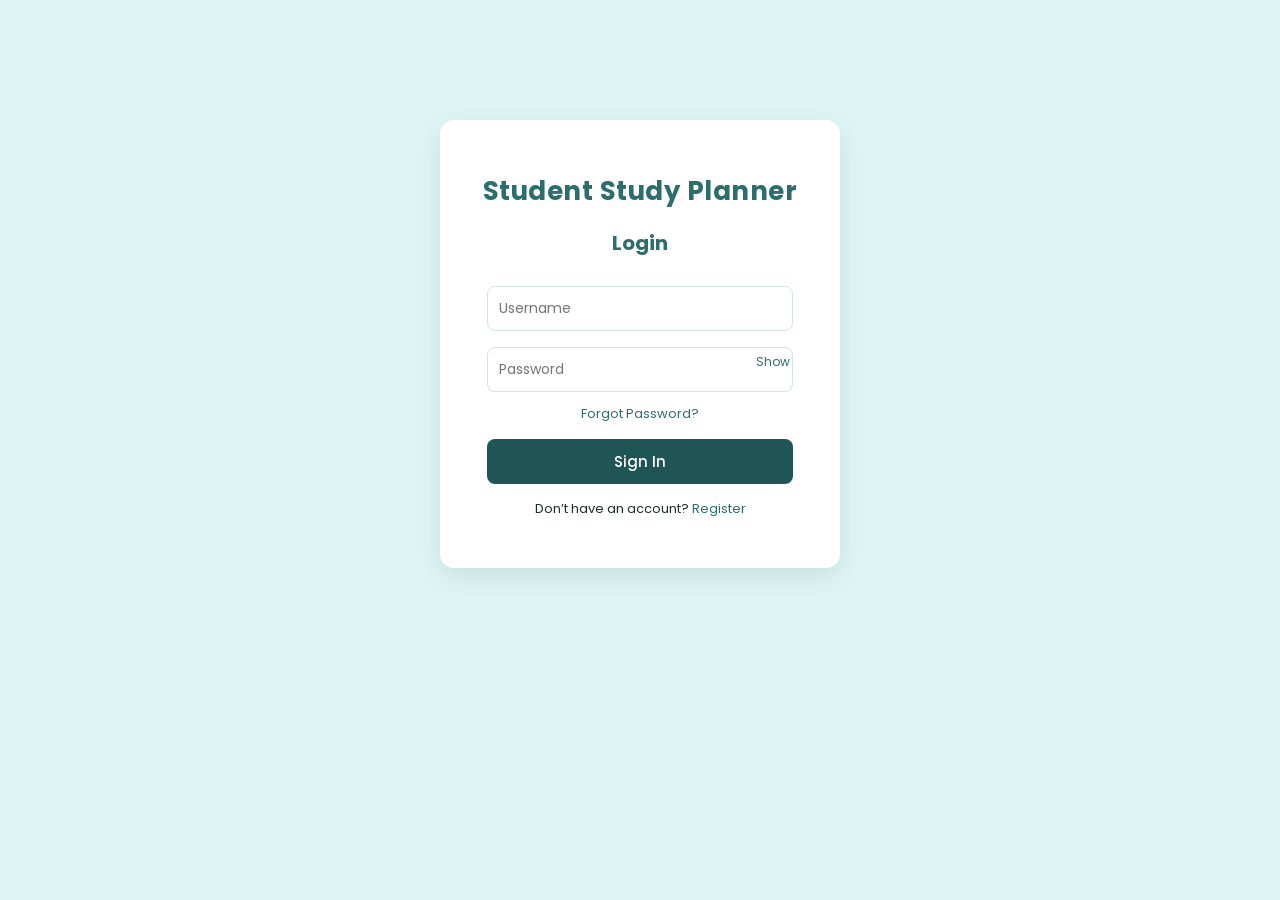
<file: web-app/index.html>
<!DOCTYPE html>
<html lang="en">
<head>
  <meta charset="UTF-8">
  <meta name="viewport" content="width=device-width, initial-scale=1.0">
  <title>Student Study Planner</title>
  <link href="https://fonts.googleapis.com/css2?family=Poppins:wght@300;400;500;600&display=swap" rel="stylesheet">
  <link rel="stylesheet" href="styles.css">
</head>
<body>

  <div class="login-container">
    <h1>Student Study Planner</h1>
    <h2>Login</h2>

    <input type="text" placeholder="Username" id="username">

    <div class="password-container">
      <input type="password" placeholder="Password" id="password">
      <span onclick="togglePassword()">Show</span>
    </div>

    <p class="forgot-password" onclick="forgotPassword()">Forgot Password?</p>

    <button onclick="login()">Sign In</button>

    <p class="register-link">
      Don’t have an account? <span onclick="goToRegister()">Register</span>
    </p>

    <p id="error"></p>
  </div>

  <script src="app.js"></script>
</body>
</html>
</file>
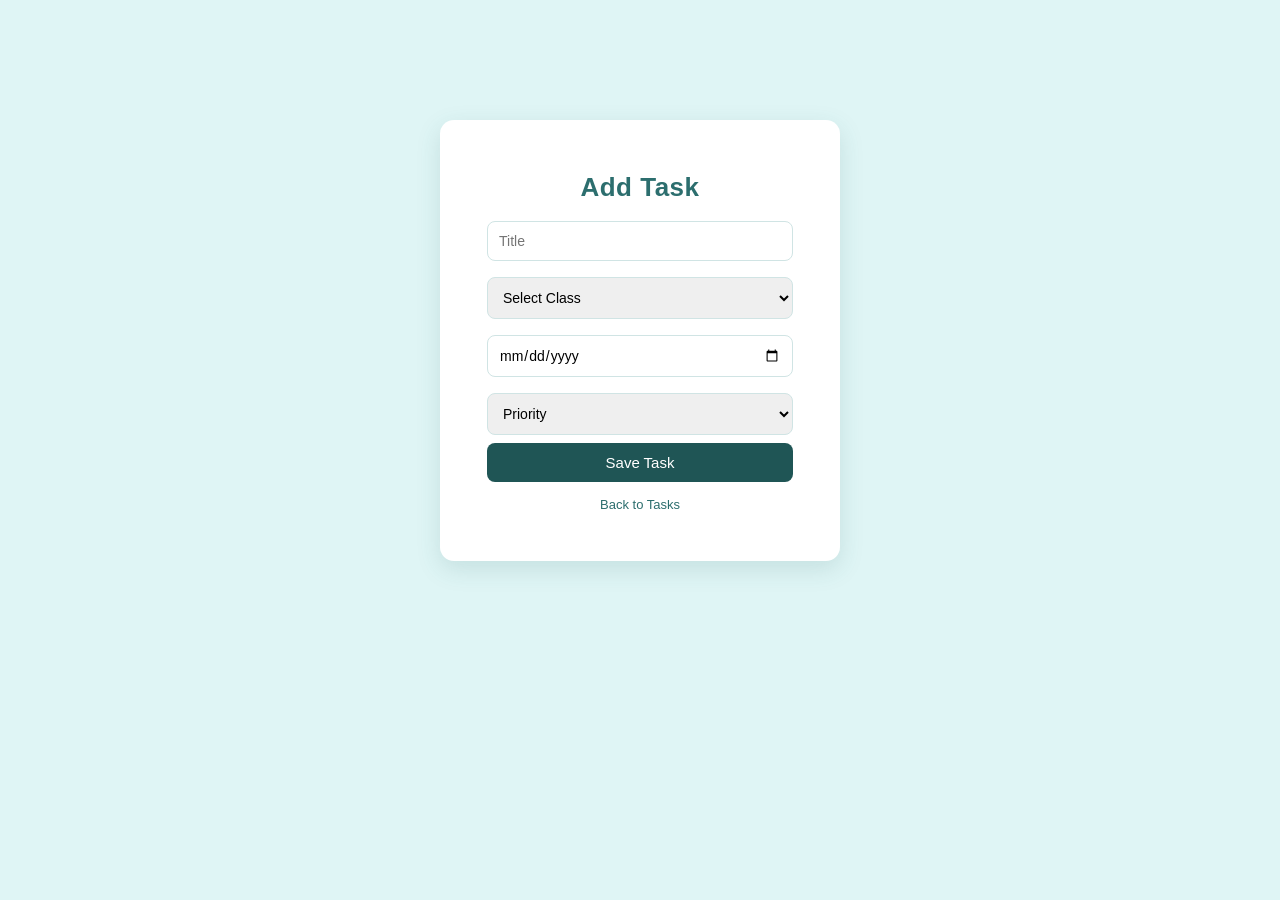
<file: web-app/add-task.html>
<!DOCTYPE html>
<html lang="en">
<head>
  <meta charset="UTF-8">
  <meta name="viewport" content="width=device-width, initial-scale=1.0">
  <title>Add Task</title>
  <link rel="stylesheet" href="styles.css">
</head>
<body>

  <div class="login-container">
    <h1>Add Task</h1>

    <input type="text" placeholder="Title" id="taskTitle">

    <select id="taskClass">
      <option value="">Select Class</option>
    </select>

    <input type="date" id="taskDate">

    <select id="taskPriority">
      <option value="">Priority</option>
      <option value="High">High</option>
      <option value="Medium">Medium</option>
      <option value="Low">Low</option>
    </select>

    <button type="button" onclick="saveTask()">Save Task</button>

    <p class="register-link">
      <span onclick="goToTasks()">Back to Tasks</span>
    </p>

    <p id="taskMessage"></p>
  </div>

  <script src="app.js"></script>
</body>
</html>
</file>
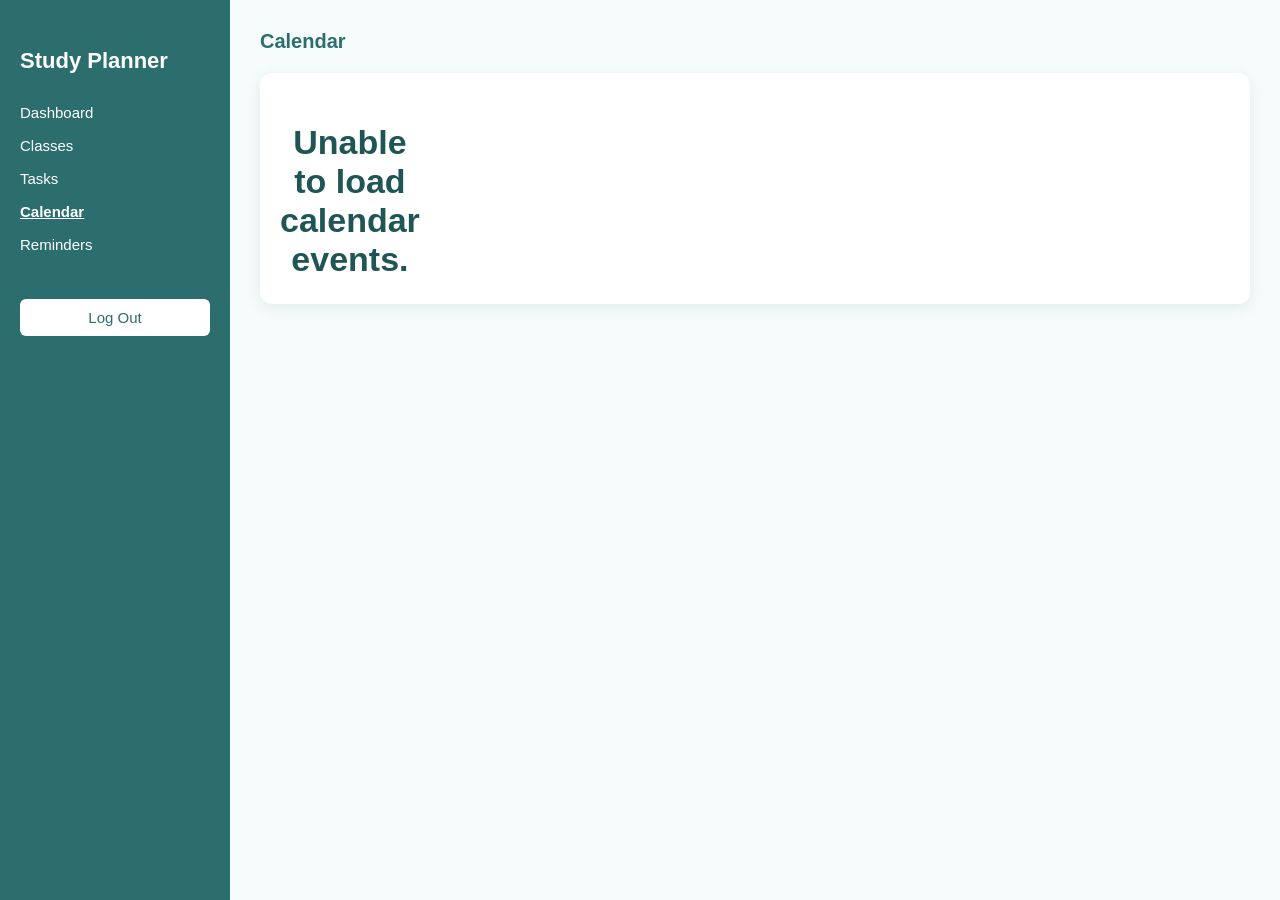
<file: web-app/calendar.html>
<!DOCTYPE html>
<html lang="en">
<head>
  <meta charset="UTF-8">
  <meta name="viewport" content="width=device-width, initial-scale=1.0">
  <title>Calendar</title>
  <link rel="stylesheet" href="styles.css">
</head>
<body>

  <div class="dashboard-page">

    <div class="sidebar">
      <h2 class="logo">Study Planner</h2>

      <ul class="nav-links">
        <li><a href="dashboard.html">Dashboard</a></li>
        <li><a href="classes-page.html">Classes</a></li>
        <li><a href="task-list.html">Tasks</a></li>
        <li><a href="calendar.html" class="active">Calendar</a></li>
        <li><a href="reminders.html">Reminders</a></li>
      </ul>

      <button class="logout-btn" onclick="logout()">Log Out</button>
    </div>

    <div class="main-content">
      <div class="calendar-header">
        <h2>Calendar</h2>
      </div>

      <div class="dashboard-box">
        <div class="calendar-header">
          <div id="calendarMonth" class="calendar-month"></div>
        </div>

        <div id="calendarGrid" class="calendar-grid"></div>
      </div>
    </div>

  </div>

  <script src="calendar.js"></script>
</body>
</html>
</file>
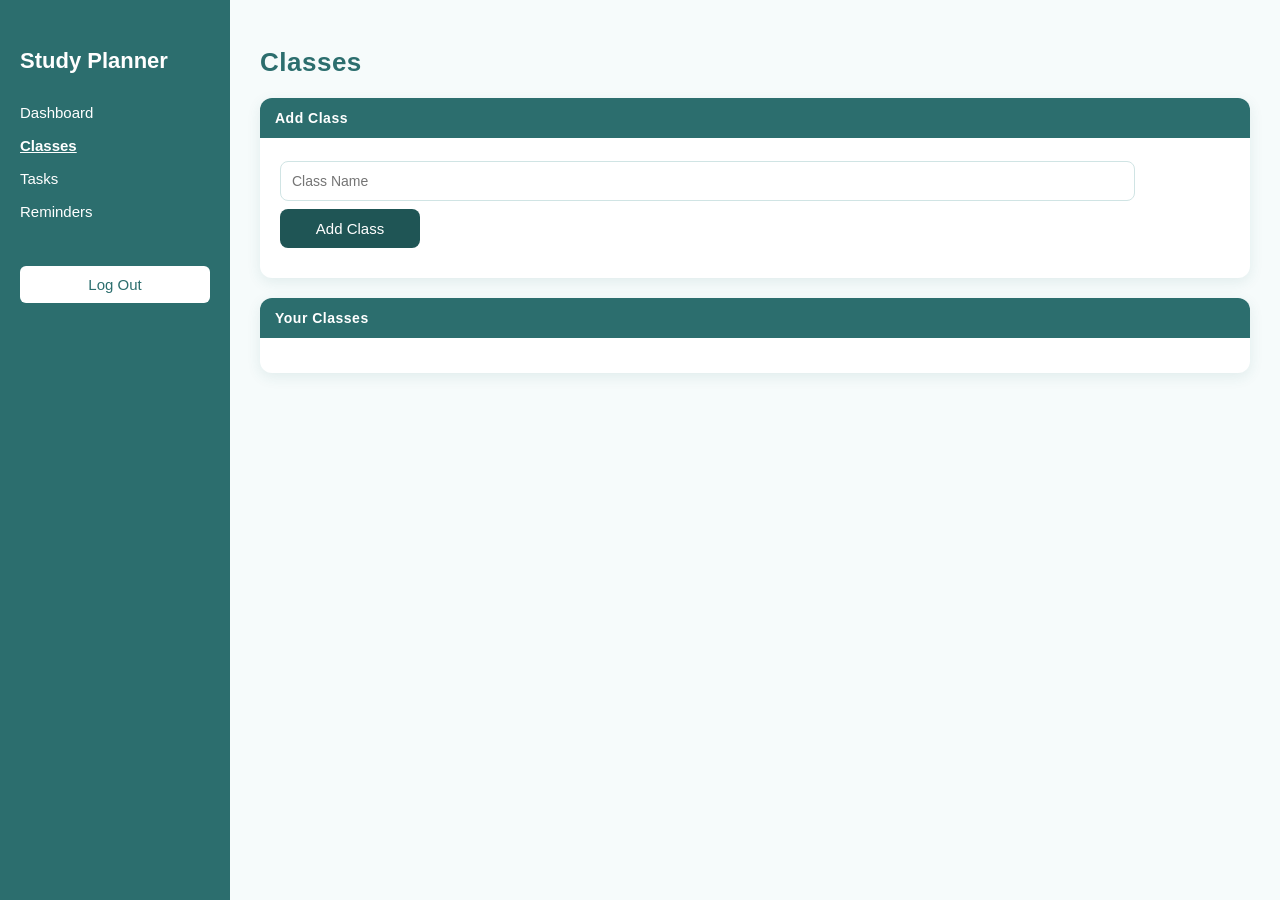
<file: web-app/classes-page.html>
<!DOCTYPE html>
<html lang="en">
<head>
  <meta charset="UTF-8">
  <meta name="viewport" content="width=device-width, initial-scale=1.0">
  <title>Classes</title>
  <link rel="stylesheet" href="styles.css">
</head>
<body>

  <div class="dashboard-page">

    <div class="sidebar">
      <h2 class="logo">Study Planner</h2>

      <ul class="nav-links">
        <li><a href="dashboard.html">Dashboard</a></li>
        <li><a href="classes-page.html" class="active">Classes</a></li>
        <li><a href="task-list.html">Tasks</a></li>
        <li><a href="reminders.html">Reminders</a></li>
      </ul>

      <button class="logout-btn" onclick="logout()">Log Out</button>
    </div>

    <div class="main-content">
      <h1>Classes</h1>

      <div class="dashboard-box">
        <h2>Add Class</h2>

        <input type="text" placeholder="Class Name" id="className">
        <button type="button" onclick="addClass()">Add Class</button>

        <p id="classMessage"></p>
      </div>

      <div class="dashboard-box">
        <h2>Your Classes</h2>
        <ul id="classList"></ul>
      </div>
    </div>

  </div>

  <script src="app.js"></script>
</body>
</html>
</file>
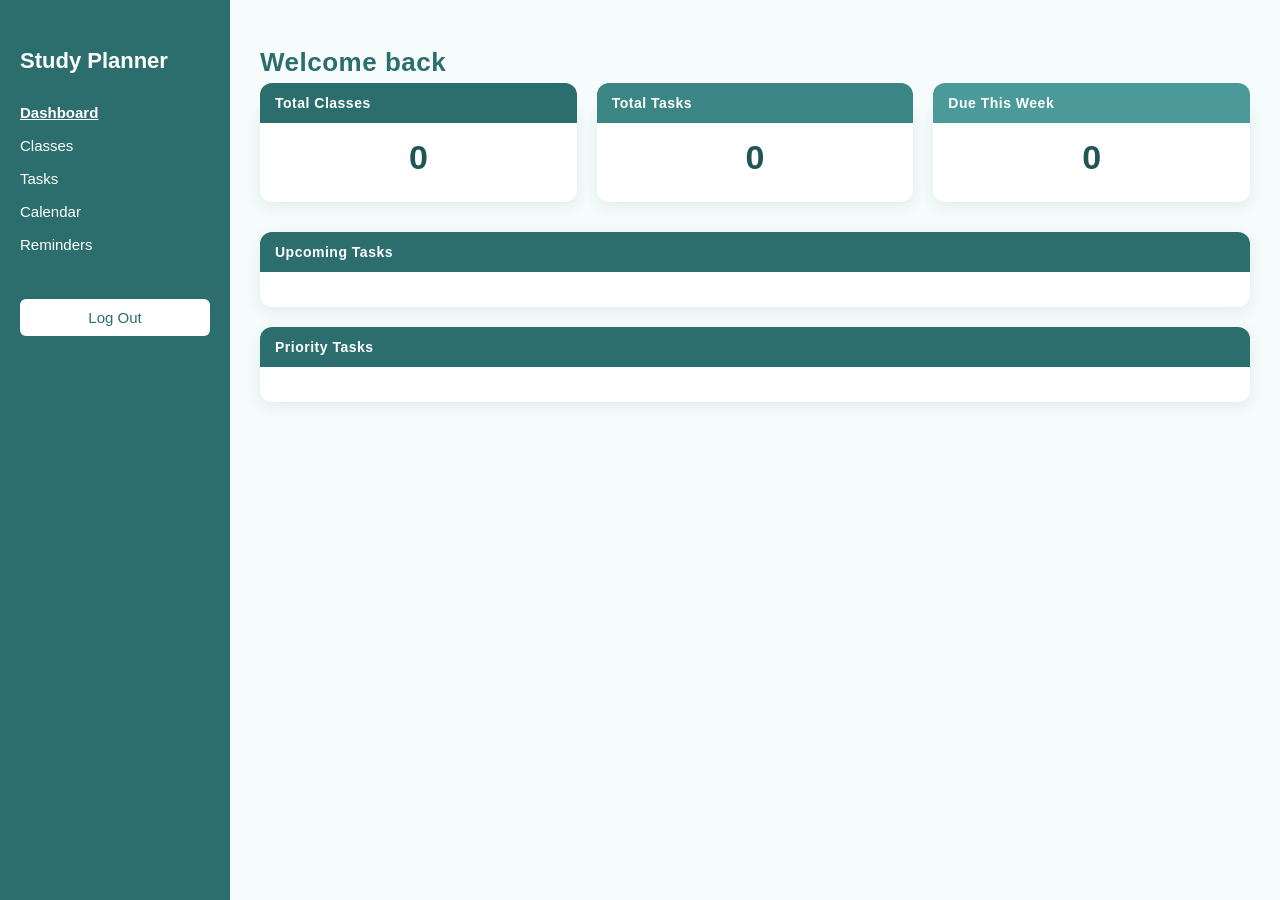
<file: web-app/dashboard.html>
<!DOCTYPE html>
<html lang="en">
<head>
  <meta charset="UTF-8">
  <meta name="viewport" content="width=device-width, initial-scale=1.0">
  <title>Dashboard</title>
  <link rel="stylesheet" href="styles.css">
</head>
<body>

  <div class="dashboard-page">

    <div class="sidebar">
      <h2 class="logo">Study Planner</h2>

      <ul class="nav-links">
        <li><a href="dashboard.html" class="active">Dashboard</a></li>
        <li><a href="classes-page.html">Classes</a></li>
        <li><a href="task-list.html">Tasks</a></li>
        <li><a href="calendar.html">Calendar</a></li>
        <li><a href="reminders.html">Reminders</a></li>
      </ul>

      <button class="logout-btn" type="button" onclick="logout()">Log Out</button>
    </div>

    <div class="main-content">
      <h1 id="welcome-message">Welcome back</h1>

      <div class="summary-cards">
        <div class="dashboard-box">
          <h2>Total Classes</h2>
          <p id="total-classes">0</p>
        </div>

        <div class="dashboard-box">
          <h2>Total Tasks</h2>
          <p id="total-tasks">0</p>
        </div>

        <div class="dashboard-box">
          <h2>Due This Week</h2>
          <p id="due-this-week">0</p>
        </div>
      </div>

      <div class="dashboard-box">
        <h2>Upcoming Tasks</h2>
        <ul id="upcoming-tasks"></ul>
      </div>

      <div class="dashboard-box">
        <h2>Priority Tasks</h2>
        <ul id="priority-tasks"></ul>
      </div>
    </div>

  </div>

  <script src="app.js"></script>
</body>
</html>
</file>
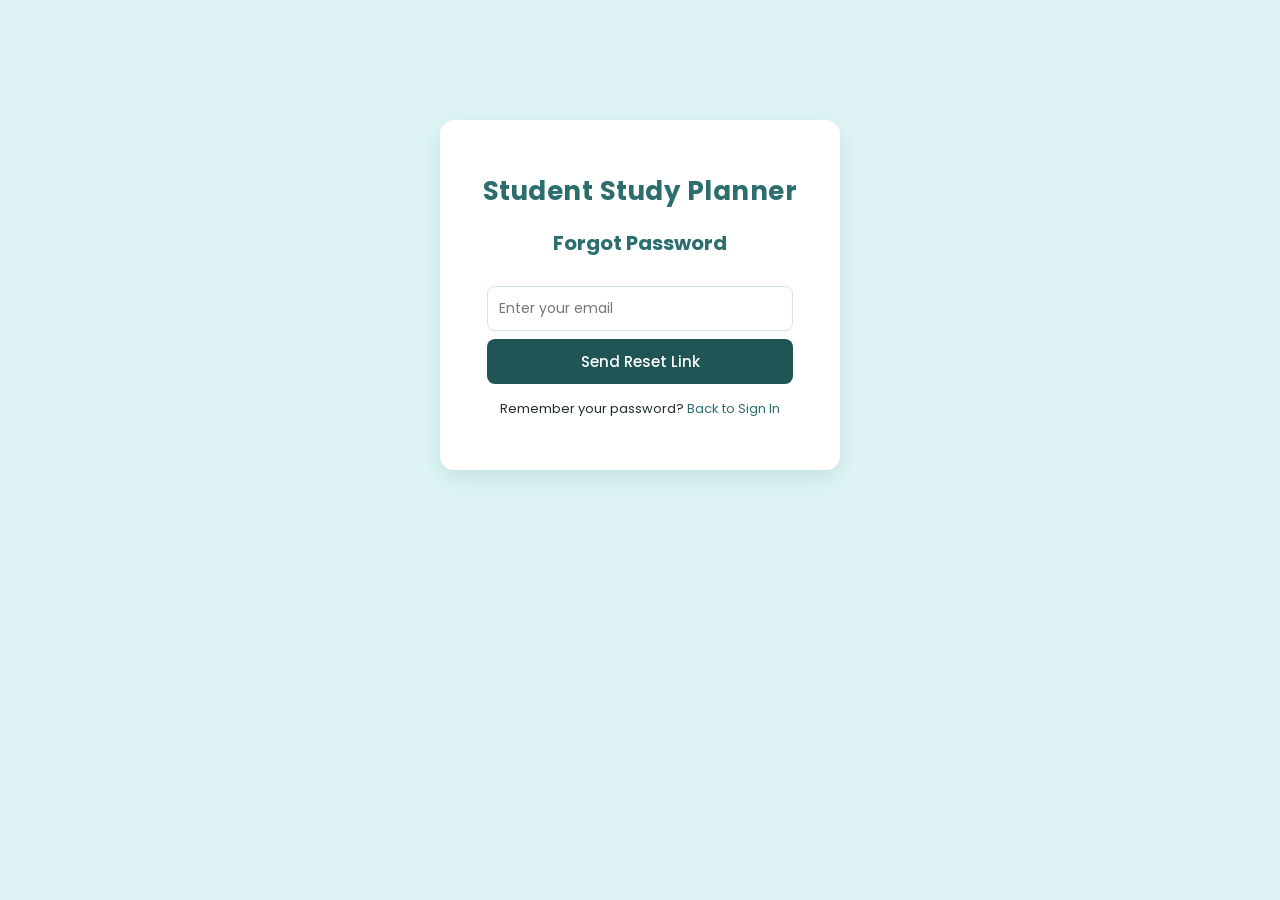
<file: web-app/forgot-password.html>
<!DOCTYPE html>
<html lang="en">
<head>
  <meta charset="UTF-8">
  <meta name="viewport" content="width=device-width, initial-scale=1.0">
  <title>Forgot Password</title>
  <link href="https://fonts.googleapis.com/css2?family=Poppins:wght@300;400;500;600&display=swap" rel="stylesheet">
  <link rel="stylesheet" href="styles.css">
</head>
<body>

  <div class="login-container">
    <h1>Student Study Planner</h1>
    <h2>Forgot Password</h2>

    <input type="email" placeholder="Enter your email" id="resetEmail">

    <button onclick="sendResetLink()">Send Reset Link</button>

    <p class="register-link">
      Remember your password? <span onclick="goToLogin()">Back to Sign In</span>
    </p>

    <p id="resetMessage"></p>
  </div>

  <script src="app.js"></script>
</body>
</html>
</file>
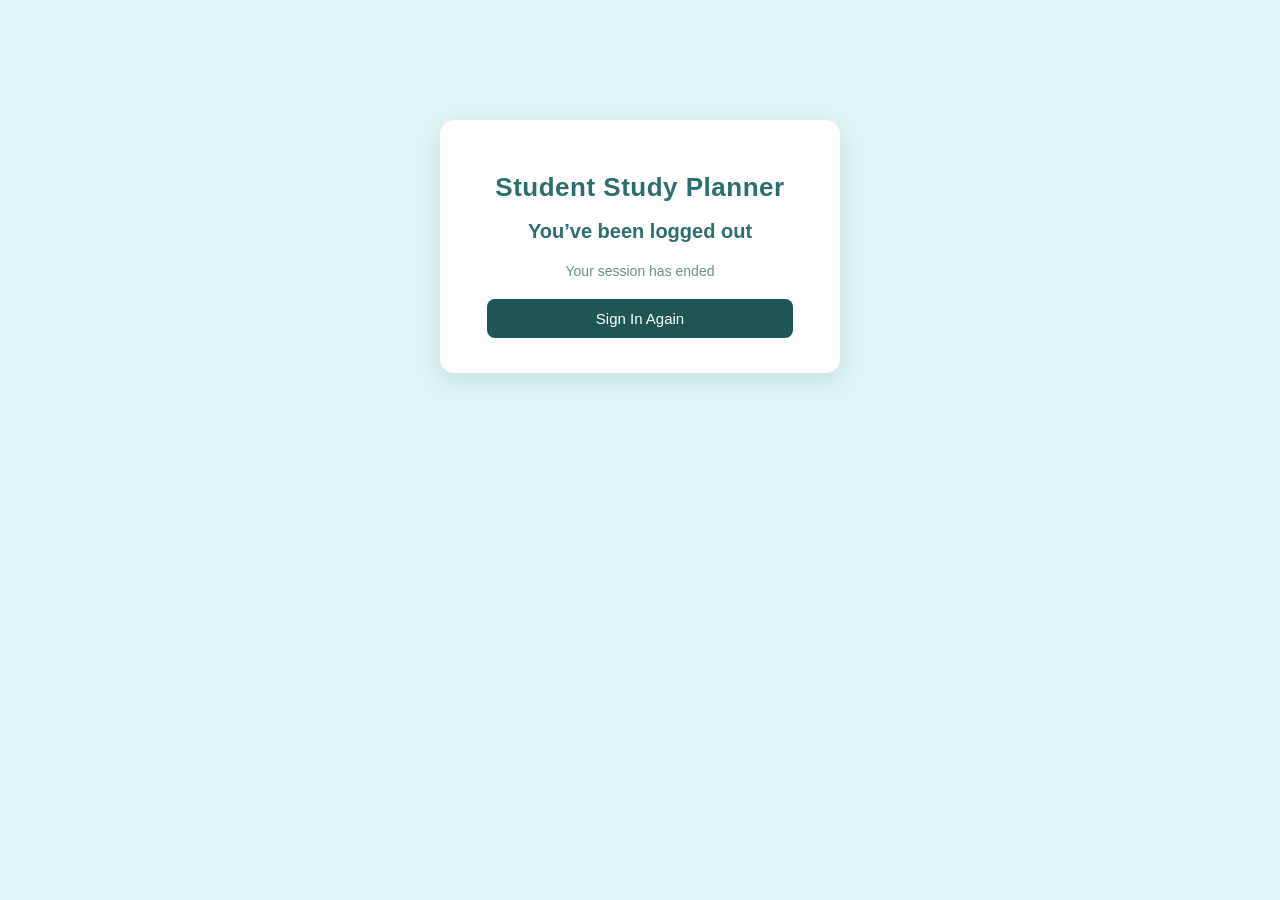
<file: web-app/logout.html>
<!DOCTYPE html>
<html lang="en">
<head>
  <meta charset="UTF-8">
  <title>Logged Out</title>
  <link rel="stylesheet" href="styles.css">
</head>
<body>

  <div class="login-container">
    <h1>Student Study Planner</h1>

    <h2>You’ve been logged out</h2>

    <p class="subtitle">Your session has ended</p>

    <button onclick="goToLogin()">Sign In Again</button>
  </div>

  <script src="app.js"></script>
</body>
</html>
</file>
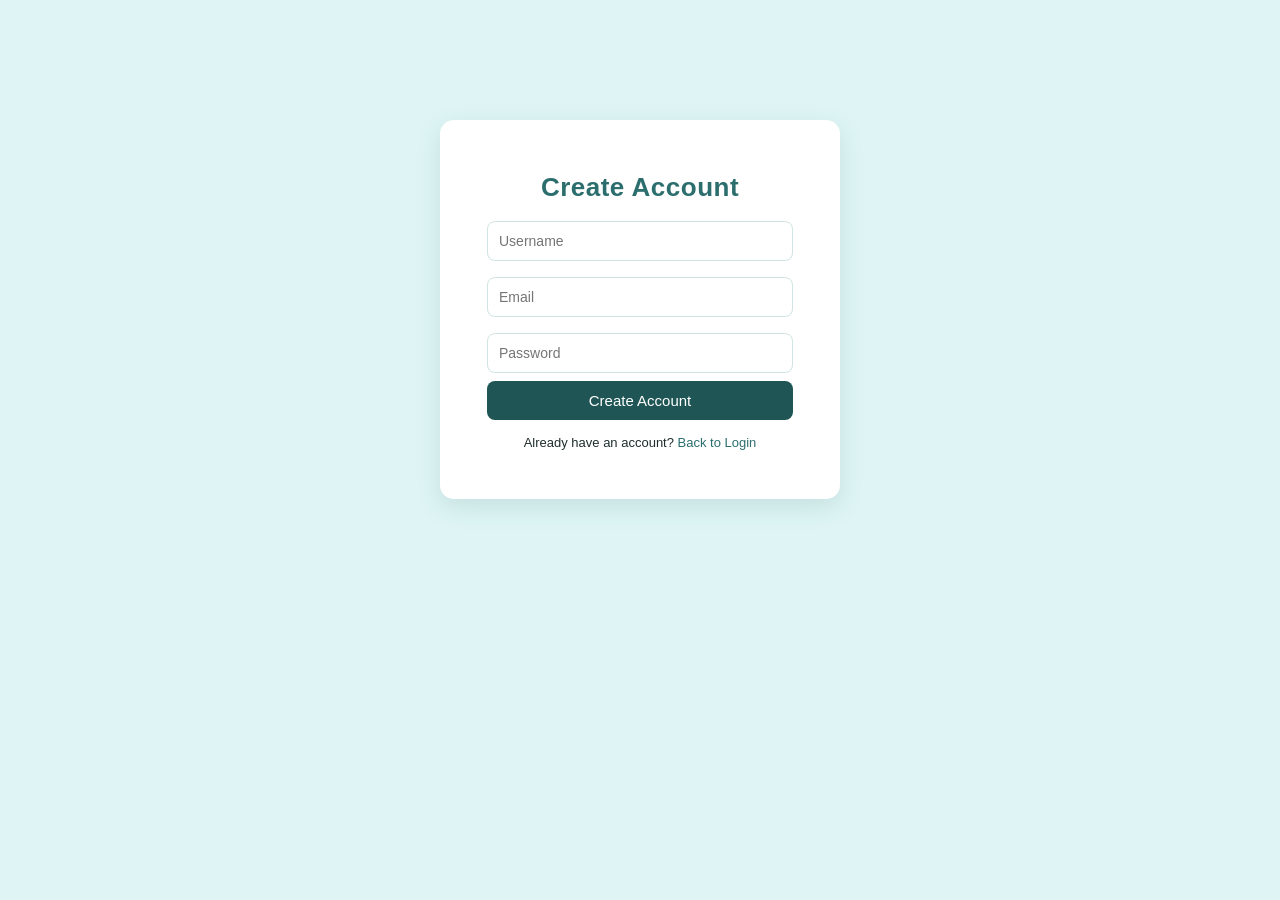
<file: web-app/register.html>
<!DOCTYPE html>
<html lang="en">
<head>
  <meta charset="UTF-8">
  <meta name="viewport" content="width=device-width, initial-scale=1.0">
  <title>Register</title>
  <link rel="stylesheet" href="styles.css">
</head>
<body>

  <div class="login-container">
    <h1>Create Account</h1>

    <input type="text" id="registerUsername" placeholder="Username">
  <input type="email" id="registerEmail" placeholder="Email">
  <input type="password" id="registerPassword" placeholder="Password">

    <!-- type="button" keeps the page from auto-submitting before JS finishes -->
    <button type="button" onclick="registerUser(event)">Create Account</button>

    <p class="register-link">
      Already have an account?
      <span onclick="goToLogin()">Back to Login</span>
    </p>

    <p id="registerMessage"></p>
  </div>

  <script src="app.js"></script>
</body>
</html>
</file>
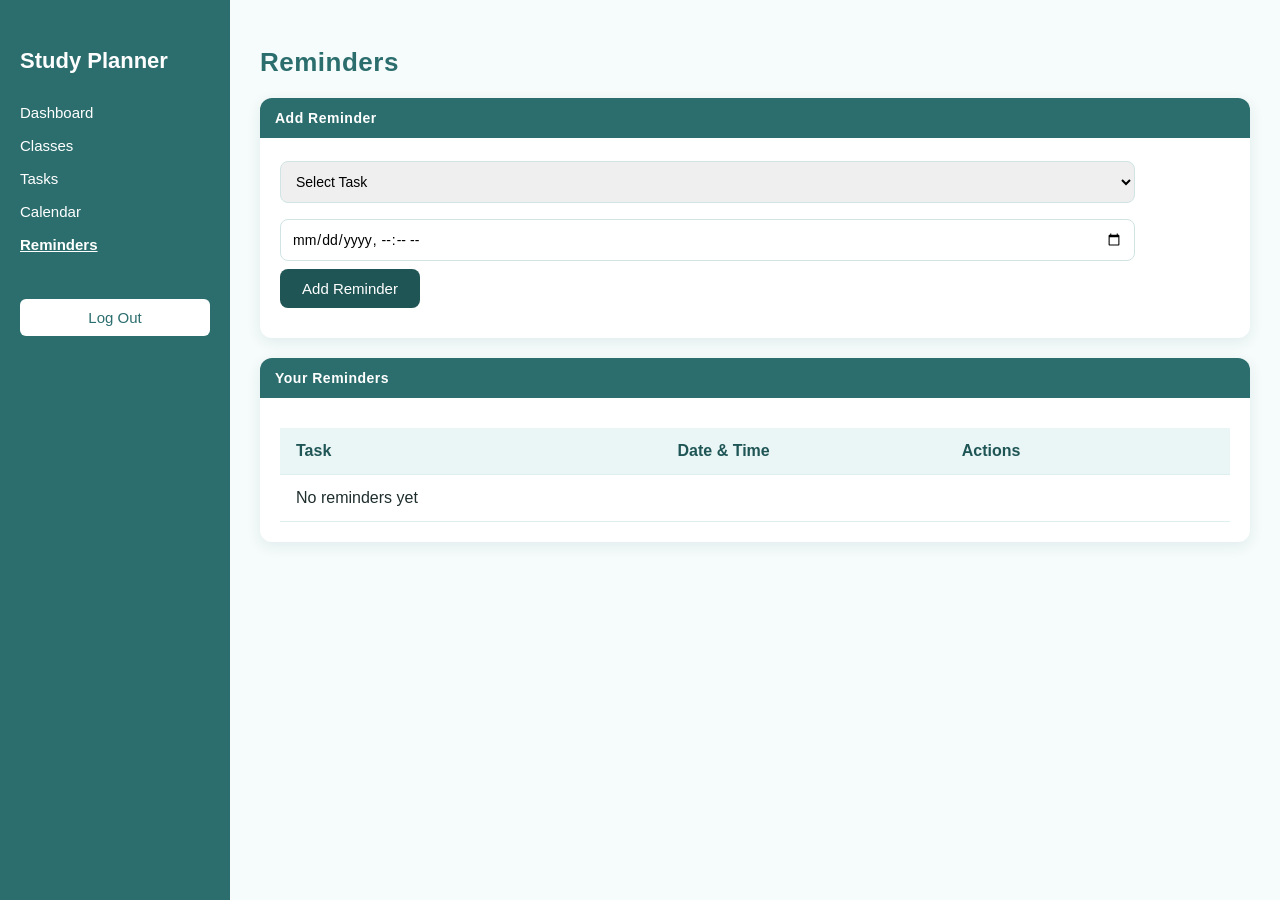
<file: web-app/reminders.html>
<!DOCTYPE html>
<html lang="en">
<head>
  <meta charset="UTF-8">
  <meta name="viewport" content="width=device-width, initial-scale=1.0">
  <title>Reminders</title>
  <link rel="stylesheet" href="styles.css">
</head>
<body>

  <div class="dashboard-page">

    <div class="sidebar">
      <h2 class="logo">Study Planner</h2>

      <ul class="nav-links">
        <li><a href="dashboard.html">Dashboard</a></li>
        <li><a href="classes-page.html">Classes</a></li>
        <li><a href="task-list.html">Tasks</a></li>
        <li><a href="calendar.html">Calendar</a></li>
        <li><a href="reminders.html" class="active">Reminders</a></li>
      </ul>

      <button class="logout-btn" onclick="logout()">Log Out</button>
    </div>

    <div class="main-content">
      <h1>Reminders</h1>

      <div class="dashboard-box">
        <h2>Add Reminder</h2>

        <select id="reminderTask">
          <option value="">Select Task</option>
        </select>

        <input type="datetime-local" id="reminderDateTime">

        <button type="button" onclick="addReminder()">Add Reminder</button>

        <p id="reminderMessage"></p>
      </div>

      <div class="dashboard-box">
        <h2>Your Reminders</h2>

        <div class="table-wrapper">
          <table>
            <thead>
              <tr>
                <th>Task</th>
                <th>Date & Time</th>
                <th>Actions</th>
              </tr>
            </thead>
            <tbody id="reminderTableBody">
              <!-- reminders get inserted here by app.js -->
            </tbody>
          </table>
        </div>
      </div>
    </div>

  </div>

  <script src="app.js"></script>
</body>
</html>
</file>
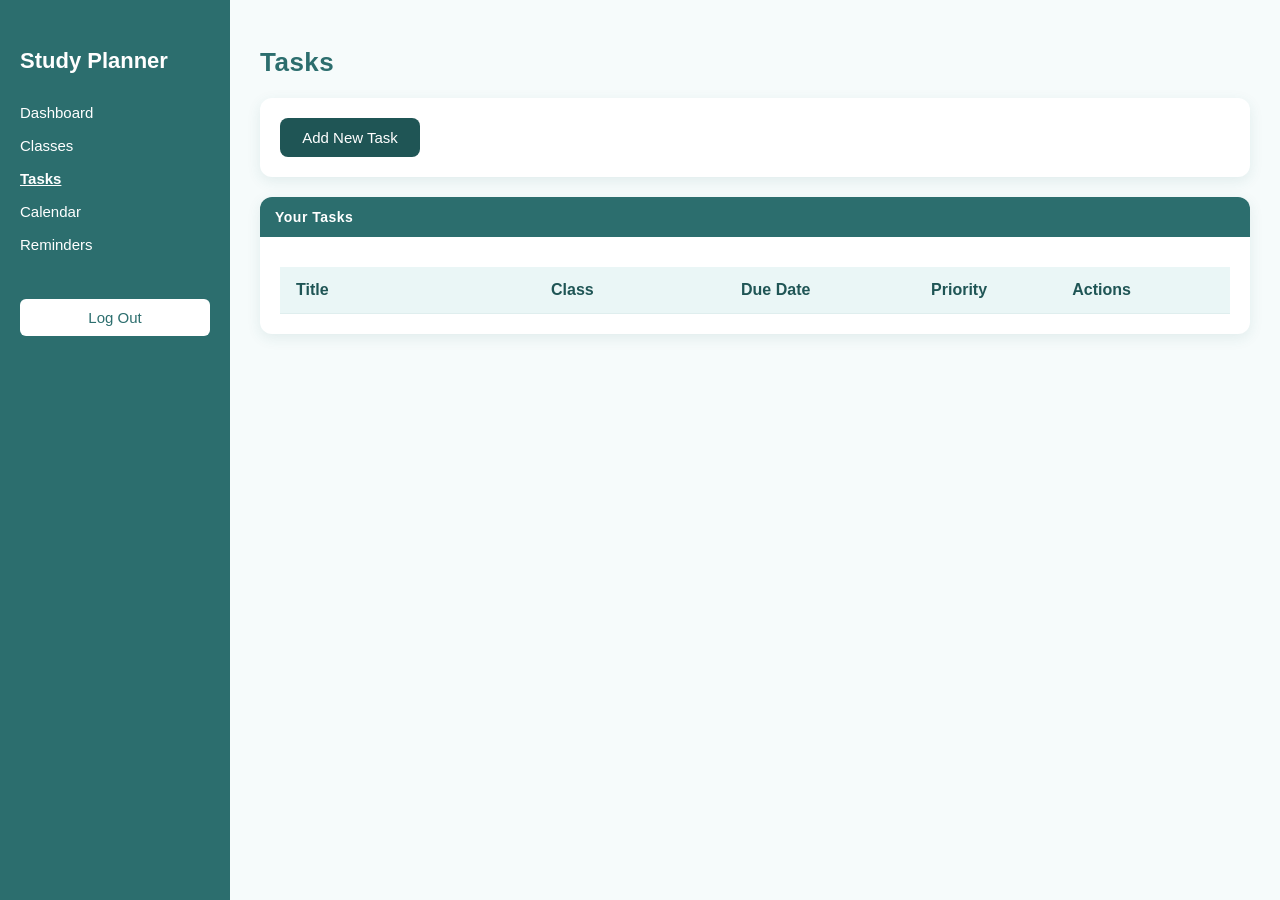
<file: web-app/task-list.html>
<!DOCTYPE html>
<html lang="en">
<head>
  <meta charset="UTF-8">
  <meta name="viewport" content="width=device-width, initial-scale=1.0">
  <title>Tasks</title>
  <link rel="stylesheet" href="styles.css">
</head>
<body>

  <div class="dashboard-page">

    <div class="sidebar">
      <h2 class="logo">Study Planner</h2>

      <ul class="nav-links">
        <li><a href="dashboard.html">Dashboard</a></li>
        <li><a href="classes-page.html">Classes</a></li>
        <li><a href="task-list.html" class="active">Tasks</a></li>
        <li><a href="calendar.html">Calendar</a></li>
        <li><a href="reminders.html">Reminders</a></li>
      </ul>

      <button class="logout-btn" onclick="logout()">Log Out</button>
    </div>

    <div class="main-content">
      <h1>Tasks</h1>

      <div class="dashboard-box">
        <button type="button" onclick="goToAddTask()">Add New Task</button>
      </div>

      <div class="dashboard-box">
        <h2>Your Tasks</h2>

        <!-- wrapping the table helps keep the layout clean on smaller screens -->
        <div class="table-wrapper">
          <table>
            <thead>
              <tr>
                <th>Title</th>
                <th>Class</th>
                <th>Due Date</th>
                <th>Priority</th>
                <th>Actions</th>
              </tr>
            </thead>
            <tbody id="taskTableBody">
              <!-- tasks get inserted here by app.js -->
            </tbody>
          </table>
        </div>
      </div>
    </div>

  </div>

  <script src="app.js"></script>
</body>
</html>
</file>
<file: web-app/styles.css>
/* ===================== GLOBAL ===================== */
body {
  margin: 0;
  font-family: 'Poppins', sans-serif;
  background: #dff5f5;
  color: #1f2d2d;
}

/* ===================== LOGIN / SIMPLE PAGES ===================== */
.login-container {
  width: 340px;
  margin: 120px auto;
  padding: 35px 30px;
  background: #ffffff;
  border-radius: 14px;
  text-align: center;
  box-shadow: 0px 8px 25px rgba(44, 110, 110, 0.15);
}

/* ===================== HEADINGS ===================== */
h1 {
  font-size: 26px;
  margin-bottom: 10px;
  color: #2c6e6e;
  letter-spacing: 0.5px;
}

h2 {
  font-size: 20px;
  margin-bottom: 20px;
  color: #2c6e6e;
}

/* ===================== SMALL TEXT ===================== */
.subtitle {
  font-size: 14px;
  color: #6b8f8f;
  margin-bottom: 20px;
}

/* ===================== INPUTS ===================== */
input,
select {
  width: 90%;
  padding: 11px;
  margin: 8px 0;
  border: 1px solid #d0e4e4;
  border-radius: 8px;
  font-size: 14px;
  outline: none;
  font-family: 'Poppins', sans-serif;
  box-sizing: border-box;
}

input:focus,
select:focus {
  border-color: #2c6e6e;
}

/* ===================== PASSWORD ===================== */
.password-container {
  position: relative;
}

.password-container span {
  position: absolute;
  right: 20px;
  top: 14px;
  font-size: 12px;
  cursor: pointer;
  color: #2c6e6e;
}

/* ===================== LINKS ===================== */
.forgot-password {
  font-size: 13px;
  margin-top: 4px;
  margin-bottom: 15px;
  color: #2c6e6e;
  cursor: pointer;
}

.forgot-password:hover {
  text-decoration: underline;
}

.register-link {
  font-size: 13px;
  margin-top: 15px;
}

.register-link span {
  color: #2c6e6e;
  cursor: pointer;
}

.register-link span:hover {
  text-decoration: underline;
}

/* ===================== BUTTONS ===================== */
button {
  width: 90%;
  padding: 11px;
  background: #1f5555;
  color: white;
  border: none;
  border-radius: 8px;
  font-size: 15px;
  font-weight: 500;
  cursor: pointer;
  transition: 0.2s;
  font-family: 'Poppins', sans-serif;
}

button:hover {
  background: #174444;
}

/* ===================== DASHBOARD LAYOUT ===================== */
.dashboard-page {
  display: flex;
  min-height: 100vh;
}

/* ===================== SIDEBAR ===================== */
.sidebar {
  width: 230px;
  background: #2c6e6e;
  color: white;
  padding: 30px 20px;
  box-sizing: border-box;
}

.logo {
  font-size: 22px;
  margin-bottom: 30px;
  color: white;
}

/* ===================== NAV ===================== */
.nav-links {
  list-style: none;
  padding: 0;
  margin: 0;
}

.nav-links li {
  margin-bottom: 15px;
}

.nav-links a {
  color: white;
  text-decoration: none;
  font-size: 15px;
}

.nav-links a.active {
  font-weight: bold;
  text-decoration: underline;
}

/* ===================== LOGOUT BUTTON ===================== */
.logout-btn {
  margin-top: 30px;
  padding: 10px;
  width: 100%;
  background: white;
  color: #2c6e6e;
  border-radius: 6px;
}

.logout-btn:hover {
  background: #f2fdfd;
}

/* ===================== MAIN ===================== */
.main-content {
  flex: 1;
  padding: 30px;
  background: #f6fbfb;
  box-sizing: border-box;
}

/* ===================== TOPBAR ===================== */
.topbar h1 {
  margin: 0;
}

topbar p {
  margin-top: 5px;
  color: #6b8f8f;
}

/* ===================== SUMMARY CARDS ===================== */
.summary-cards,
.dashboard-cards {
  display: flex;
  gap: 20px;
  margin-top: 25px;
  margin-bottom: 30px;
  flex-wrap: wrap;
}

/* ===================== GENERIC CARD ===================== */
.card {
  background: white;
  padding: 20px;
  border-radius: 12px;
  flex: 1;
  box-shadow: 0px 4px 14px rgba(44, 110, 110, 0.1);
}

.card h3 {
  margin: 0;
  font-size: 14px;
}

.card p {
  font-size: 26px;
  margin-top: 10px;
  font-weight: bold;
}

/* ===================== DASHBOARD BOXES ===================== */
.dashboard-box {
  background: white;
  padding: 20px;
  border-radius: 12px;
  margin-top: 20px;
  box-shadow: 0px 4px 14px rgba(44, 110, 110, 0.1);
  box-sizing: border-box;
}

.dashboard-cards .dashboard-box,
.summary-cards .dashboard-box {
  flex: 1;
  min-width: 220px;
  margin-top: 0;
  padding-top: 0;
}

/* Blue header section on each dashboard box */
.dashboard-box h2 {
  background: #2c6e6e;
  color: white;
  padding: 12px 15px;
  margin: -20px -20px 15px -20px;
  border-top-left-radius: 12px;
  border-top-right-radius: 12px;
  font-size: 14px;
  letter-spacing: 0.5px;
}

/* Bigger numbers for dashboard totals */
.dashboard-box p {
  font-size: 34px;
  font-weight: 700;
  color: #1f5555;
  text-align: center;
  margin: 10px 0 5px;
}

/* Optional slight color difference across top stat cards */
.dashboard-cards .dashboard-box:nth-child(1) h2,
.summary-cards .dashboard-box:nth-child(1) h2 {
  background: #2c6e6e;
}

.dashboard-cards .dashboard-box:nth-child(2) h2,
.summary-cards .dashboard-box:nth-child(2) h2 {
  background: #3c8585;
}

.dashboard-cards .dashboard-box:nth-child(3) h2,
.summary-cards .dashboard-box:nth-child(3) h2 {
  background: #4b9999;
}

/* ===================== LISTS INSIDE BOXES ===================== */
.dashboard-box ul {
  margin: 0;
  padding-left: 20px;
}

.dashboard-box li {
  margin-bottom: 10px;
  color: #355555;
}

/* ===================== TABLES ===================== */
table {
  width: 100%;
  border-collapse: collapse;
  margin-top: 15px;
  background: white;
  table-layout: fixed;
}

thead {
  background-color: #eaf6f6;
}

th,
td {
  padding: 14px 16px;
  text-align: left;
  border-bottom: 1px solid #dfeeee;
  word-wrap: break-word;
  vertical-align: middle;
}

th {
  font-weight: 600;
  color: #1f5555;
}

/* Task table column widths */
th:nth-child(1),
td:nth-child(1) {
  width: 28%;
}

th:nth-child(2),
td:nth-child(2) {
  width: 20%;
}

th:nth-child(3),
td:nth-child(3) {
  width: 20%;
}

th:nth-child(4),
td:nth-child(4) {
  width: 14%;
}

th:nth-child(5),
td:nth-child(5) {
  width: 18%;
}

tbody tr:hover {
  background-color: #f7fcfc;
}

/* Buttons inside tables should not stretch */
td button {
  width: auto;
  padding: 8px 14px;
  margin-right: 6px;
  font-size: 13px;
}

/* Page action buttons like Add Task / Add Reminder */
.dashboard-box > button,
.dashboard-box > .button-row button {
  max-width: 200px;
  width: auto;
  min-width: 140px;
}

/* Keeps wide tables usable on smaller screens */
.table-wrapper {
  overflow-x: auto;
}

/* ===================== FORM MESSAGES ===================== */
#taskMessage,
#classMessage,
#reminderMessage,
#registerMessage,
#error {
  margin-top: 10px;
  font-size: 14px;
}

/* ===================== RESPONSIVE ===================== */
@media (max-width: 900px) {
  .dashboard-page {
    flex-direction: column;
  }

  .sidebar {
    width: 100%;
  }

  .main-content {
    padding: 20px;
  }

  .dashboard-cards,
  .summary-cards {
    flex-direction: column;
  }

  .dashboard-cards .dashboard-box,
  .summary-cards .dashboard-box {
    min-width: unset;
  }
}

@media (max-width: 600px) {
  .login-container {
    width: 90%;
    margin: 60px auto;
    padding: 25px 20px;
  }

  input,
  select,
  button {
    width: 100%;
  }

  .logout-btn {
    width: 100%;
  }

  td button {
    width: auto;
  }
}

/* ===================== CLASS LIST (FOR DELETE BUTTON) ===================== */
#classList li {
  display: flex;
  justify-content: space-between;
  align-items: center;
  margin-bottom: 10px;
}

#classList li span {
  color: #355555;
}

#classList li button {
  width: auto;
  padding: 6px 12px;
  font-size: 13px;
}

.calendar-header {
  display: flex;
  justify-content: space-between;
  align-items: center;
  margin-bottom: 20px;
}

.calendar-header h2 {
  margin: 0;
}

.calendar-grid {
  display: grid;
  grid-template-columns: repeat(7, 1fr);
  gap: 12px;
}

.calendar-weekday,
.calendar-cell {
  background: white;
  border-radius: 12px;
  padding: 12px;
  box-shadow: 0px 4px 14px rgba(44, 110, 110, 0.08);
}

.calendar-weekday {
  font-weight: 700;
  text-align: center;
  color: #2c6e6e;
}

.calendar-cell {
  min-height: 120px;
  display: flex;
  flex-direction: column;
}

.calendar-cell-outside {
  background: #f4faf9;
  opacity: 0.55;
}

.calendar-date {
  font-size: 16px;
  font-weight: 700;
  margin-bottom: 8px;
}

.calendar-no-events {
  margin-top: 10px;
  color: #6b8f8f;
  font-size: 13px;
}

.calendar-events {
  display: grid;
  gap: 6px;
}

.event-pill {
  background: #2c6e6e;
  color: white;
  border-radius: 10px;
  padding: 6px 8px;
  font-size: 12px;
  line-height: 1.3;
  overflow: hidden;
  text-overflow: ellipsis;
  white-space: nowrap;
}

.event-more {
  background: #4b9999;
}
</file>
